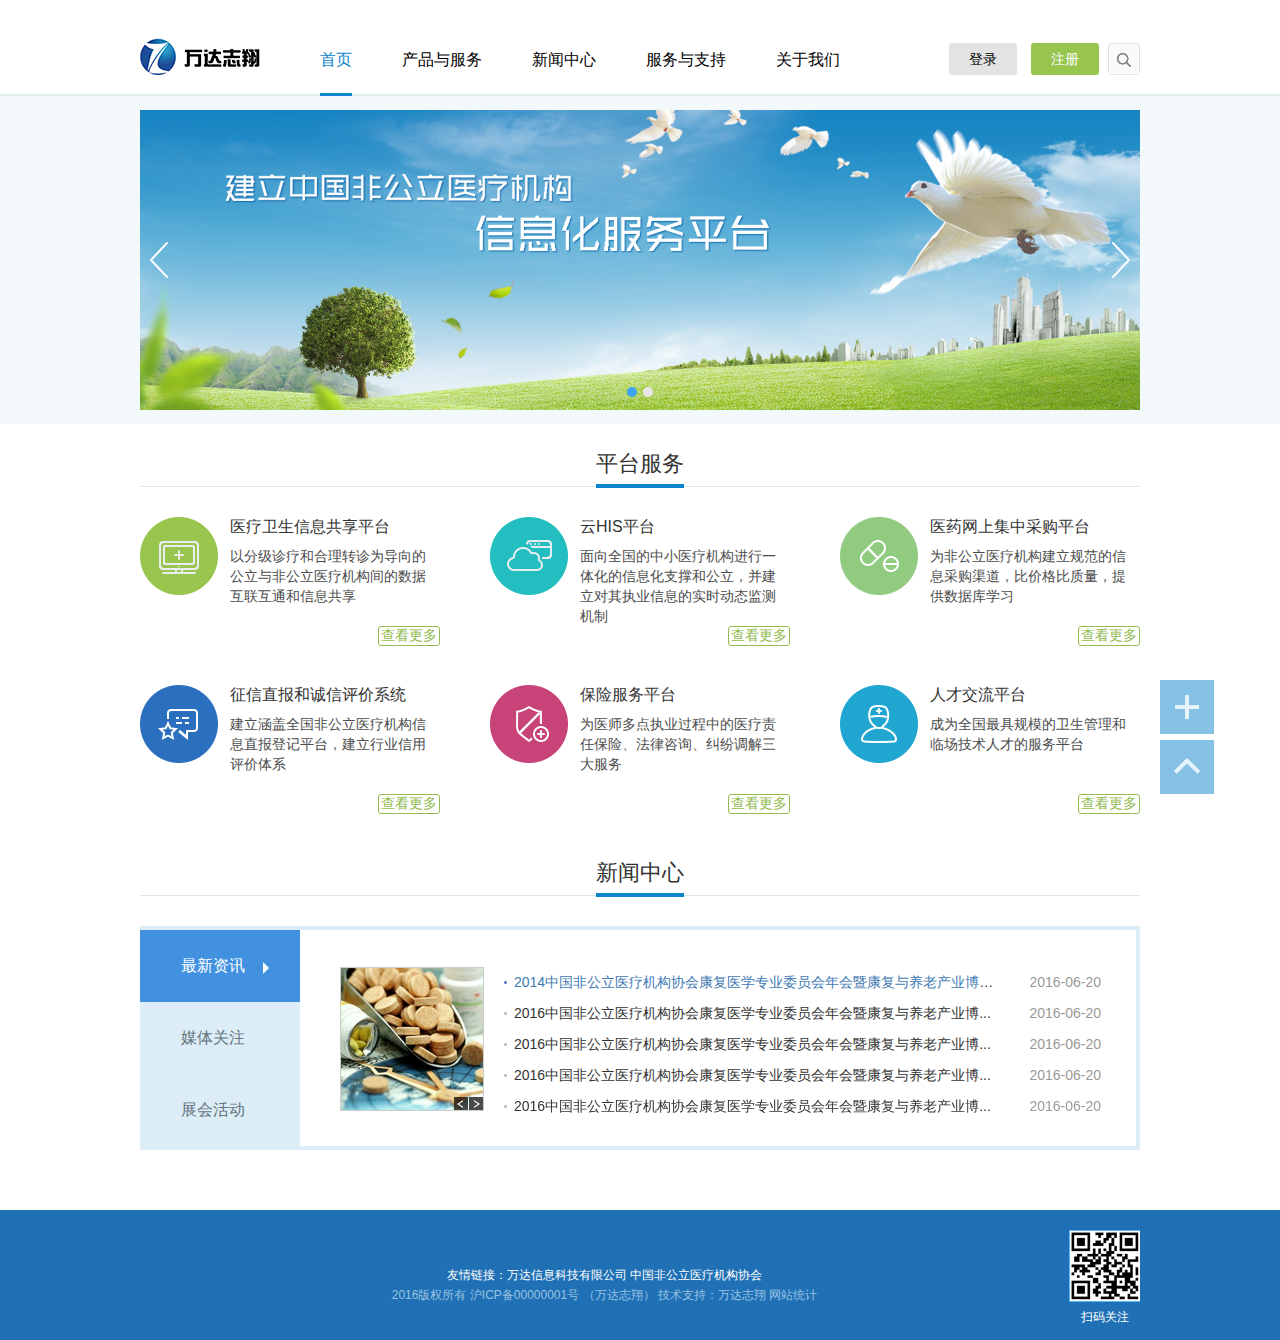
<file: index.html>
<!DOCTYPE html>
<html>
<head lang="en">
    <meta http-equiv="Content-Type" content="text/html; charset=UTF-8">
    <meta charset="UTF-8">
    <meta http-equiv="X-UA-Compatible" content="IE=edge">
    <title>首页</title>
    <link rel="stylesheet" href="css/reset.css" type="text/css">
    <link rel="stylesheet" href="css/public.css" type="text/css">
    <link rel="stylesheet" href="css/unslider.css" type="text/css">
    <link rel="stylesheet" href="css/index.css" type="text/css">
    <!--[if lt IE 9]>
    <script src="js/html5shiv.min.js"></script>
    <![endif]-->
</head>
<body>

<section class="wrap">

    <!-- header start -->
    <header class="header-box clearfix">
        <div class="container">
            <a class="logo" href="/"></a>
            <!-- nav start -->
            <nav class="nav-box">
                <ul class="nav-list">
                    <li class="list active"><a class="first-a" href="#">首页<i class="line"></i></a></li>
                    <li class="list">
                        <a class="first-a" href="#">产品与服务<i class="line"></i></a>
                        <ul class="sub-nav">
                            <li><a href="">医疗卫生信息共享平台</a></li>
                            <li><a href="">云HIS平台</a></li>
                            <li><a href="">医药网上集中采购平台</a></li>
                            <li><a href="">征信直报和诚信评价系统</a></li>
                            <li><a href="">保险服务平台</a></li>
                            <li><a href="">人才交流平台</a></li>
                        </ul>
                    </li>
                    <li class="list"><a class="first-a" href="#">新闻中心<i class="line"></i></a></li>
                    <li class="list"><a class="first-a" href="#">服务与支持<i class="line"></i></a></li>
                    <li class="list"><a class="first-a" href="#">关于我们<i class="line"></i></a></li>
                </ul>
            </nav>
            <!-- nav start -->
            <div class="right-tool">
                <a class="btn-a" href="#">登录</a>
                <a class="btn-a green" href="#">注册</a>
                <a class="search-a" draggable="false"  href="javascript:void(0);">
                    <i id="showSearchBox" class="icon-search-bar"></i>
                    <div id="searchBox" class="top-search-box">
                        <input class="input-text" placeholder="搜索" type="text" value="" />
                        <i class="icon-search-bar"></i>
                    </div>
                </a>
            </div>
        </div>
    </header>
    <!-- header end -->

    <!--banner start-->
    <aside class="banner-box">
        <div class="container">
            <div class="flexslider">
                <ul class="slides">
                    <li>
                        <img src="images/pic/index-banner-02.jpg" />
                    </li>
                    <li>
                        <img src="images/pic/index-banner-01.jpg" />
                    </li>
                </ul>
            </div>

            <!--<div id="flexslider" class="unslider-box">
                <ul>
                    <li><a href=""><img src="images/pic/index-banner-01.jpg"></a></li>
                    <li><a href=""><img src="images/pic/index-banner-02.jpg"></a></li>
                </ul>
            </div>-->
        </div>
    </aside>
    <!--banner end-->

    <!--content start-->
    <section class="container">

        <!--平台服务 start-->
        <aside>
            <h3 class="h3-title"><span class="name">平台服务<i class="line"></i></span></h3>

            <div class="index-server-box">
                <ul class="index-server-list clearfix">
                    <li>
                        <div class="list-box">
                            <i class="icon-server icon-server-01"></i>
                            <h4 class="title">医疗卫生信息共享平台</h4>

                            <p class="text">以分级诊疗和合理转诊为导向的公立与非公立医疗机构间的数据互联互通和信息共享</p>

                            <p class="tool"><a class="more-a" href="#">查看更多</a></p>
                        </div>
                    </li>
                    <li>
                        <div class="list-box">
                            <i class="icon-server icon-server-02"></i>
                            <h4 class="title">云HIS平台</h4>

                            <p class="text">面向全国的中小医疗机构进行一体化的信息化支撑和公立，并建立对其执业信息的实时动态监测机制</p>

                            <p class="tool"><a class="more-a" href="#">查看更多</a></p>
                        </div>
                    </li>
                    <li>
                        <div class="list-box">
                            <i class="icon-server icon-server-03"></i>
                            <h4 class="title">医药网上集中采购平台</h4>

                            <p class="text">为非公立医疗机构建立规范的信息采购渠道，比价格比质量，提供数据库学习</p>

                            <p class="tool"><a class="more-a" href="#">查看更多</a></p>
                        </div>
                    </li>
                    <li>
                        <div class="list-box">
                            <i class="icon-server icon-server-04"></i>
                            <h4 class="title">征信直报和诚信评价系统</h4>

                            <p class="text">建立涵盖全国非公立医疗机构信息直报登记平台，建立行业信用评价体系</p>

                            <p class="tool"><a class="more-a" href="#">查看更多</a></p>
                        </div>
                    </li>
                    <li>
                        <div class="list-box">
                            <i class="icon-server icon-server-05"></i>
                            <h4 class="title">保险服务平台</h4>

                            <p class="text">为医师多点执业过程中的医疗责任保险、法律咨询、纠纷调解三大服务</p>

                            <p class="tool"><a class="more-a" href="#">查看更多</a></p>
                        </div>
                    </li>
                    <li>
                        <div class="list-box">
                            <i class="icon-server icon-server-06"></i>
                            <h4 class="title">人才交流平台</h4>

                            <p class="text">成为全国最具规模的卫生管理和临场技术人才的服务平台</p>

                            <p class="tool"><a class="more-a" href="#">查看更多</a></p>
                        </div>
                    </li>
                </ul>
            </div>
        </aside>
        <!--平台服务 end-->

        <!--新闻中心 start-->
        <aside>
            <h3 class="h3-title"><span class="name">新闻中心<i class="line"></i></span></h3>

            <div class="index-news-box clearfix">
                <ul class="index-news-nav">
                    <li class="active"><a href="javascript:void(0);">最新资讯<i class="icon-arrow"></i></a></li>
                    <li><a href="javascript:void(0);">媒体关注<i class="icon-arrow"></i></a></li>
                    <li><a href="javascript:void(0);">展会活动<i class="icon-arrow"></i></a></li>
                </ul>
                <div class="index-news-tab">
                    <div class="news-content">
                        <div class="img-wrap">
                            <ul class="slides">
                                <li><a target="_blank" href="#"><img src="images/pic-01.png"/></a></li>
                                <li><a target="_blank" href="#"><img src="images/pic-02.png"/></a></li>
                                <li><a target="_blank" href="#"><img src="images/pic-01.png"/></a></li>
                                <li><a target="_blank" href="#"><img src="images/pic-01.png"/></a></li>
                                <li><a target="_blank" href="#"><img src="images/pic-01.png"/></a></li>
                            </ul>
                        </div>
                        <div class="text-wrap">
                            <ul class="news-list">
                                <li class="list active">
                                    <a href="#" target="_blank">
                                        <span class="span-text">2014中国非公立医疗机构协会康复医学专业委员会年会暨康复与养老产业博览会圆满落幕</span>
                                        <span class="span-time">2016-06-20</span>
                                    </a>
                                </li>
                                <li class="list">
                                    <a href="#" target="_blank">
                                        <span class="span-text">2016中国非公立医疗机构协会康复医学专业委员会年会暨康复与养老产业博...</span>
                                        <span class="span-time">2016-06-20</span>
                                    </a>
                                </li>
                                <li class="list">
                                    <a href="#" target="_blank">
                                        <span class="span-text">2016中国非公立医疗机构协会康复医学专业委员会年会暨康复与养老产业博...</span>
                                        <span class="span-time">2016-06-20</span>
                                    </a>
                                </li>
                                <li class="list">
                                    <a href="#" target="_blank">
                                        <span class="span-text">2016中国非公立医疗机构协会康复医学专业委员会年会暨康复与养老产业博...</span>
                                        <span class="span-time">2016-06-20</span>
                                    </a>
                                </li>
                                <li class="list">
                                    <a href="#" target="_blank">
                                        <span class="span-text">2016中国非公立医疗机构协会康复医学专业委员会年会暨康复与养老产业博...</span>
                                        <span class="span-time">2016-06-20</span>
                                    </a>
                                </li>
                            </ul>
                        </div>
                    </div>
                    <div class="news-content hide">
                        <div class="img-wrap">
                            <ul class="slides">
                                <li><a target="_blank" href="#"><img src="images/pic-01.png"/></a></li>
                                <li><a target="_blank" href="#"><img src="images/pic-02.png"/></a></li>
                                <li><a target="_blank" href="#"><img src="images/pic-01.png"/></a></li>
                                <li><a target="_blank" href="#"><img src="images/pic-01.png"/></a></li>
                                <li><a target="_blank" href="#"><img src="images/pic-01.png"/></a></li>
                            </ul>
                        </div>
                        <div class="text-wrap">
                            <ul class="news-list">
                                <li class="list active">
                                    <a href="#" target="_blank">
                                        <span class="span-text">2015中国非公立医疗机构协会康复医学专业委员会年会暨康复与养老产业博...</span>
                                        <span class="span-time">2016-06-20</span>
                                    </a>
                                </li>
                                <li class="list">
                                    <a href="#" target="_blank">
                                        <span class="span-text">2016中国非公立医疗机构协会康复医学专业委员会年会暨康复与养老产业博...</span>
                                        <span class="span-time">2016-06-20</span>
                                    </a>
                                </li>
                                <li class="list">
                                    <a href="#" target="_blank">
                                        <span class="span-text">2016中国非公立医疗机构协会康复医学专业委员会年会暨康复与养老产业博...</span>
                                        <span class="span-time">2016-06-20</span>
                                    </a>
                                </li>
                                <li class="list">
                                    <a href="#" target="_blank">
                                        <span class="span-text">2016中国非公立医疗机构协会康复医学专业委员会年会暨康复与养老产业博...</span>
                                        <span class="span-time">2016-06-20</span>
                                    </a>
                                </li>
                                <li class="list">
                                    <a href="#" target="_blank">
                                        <span class="span-text">2016中国非公立医疗机构协会康复医学专业委员会年会暨康复与养老产业博...</span>
                                        <span class="span-time">2016-06-20</span>
                                    </a>
                                </li>
                            </ul>
                        </div>
                    </div>
                    <div class="news-content hide">
                        <div class="img-wrap">
                            <ul class="slides">
                                <li><a target="_blank" href="#"><img src="images/pic-01.png"/></a></li>
                                <li><a target="_blank" href="#"><img src="images/pic-02.png"/></a></li>
                                <li><a target="_blank" href="#"><img src="images/pic-01.png"/></a></li>
                                <li><a target="_blank" href="#"><img src="images/pic-01.png"/></a></li>
                                <li><a target="_blank" href="#"><img src="images/pic-01.png"/></a></li>
                            </ul>
                        </div>
                        <div class="text-wrap">
                            <ul class="news-list">
                                <li class="list active">
                                    <a href="#"  target="_blank">
                                        <span class="span-text">2016中国非公立医疗机构协会康复医学专业委员会年会暨康复与养老产业博...</span>
                                        <span class="span-time">2016-06-20</span>
                                    </a>
                                </li>
                               <!-- <li class="list first">
                                    <a href="#">
                                        <span class="span-text">2016中国非公立医疗机构协会康复医学专业委员会年会暨康复与养老产业博览会圆满落幕</span>
                                        <span class="span-time">2016-06-20</span>
                                    </a>
                                </li>-->
                                <li class="list">
                                    <a href="#" target="_blank">
                                        <span class="span-text">2016中国非公立医疗机构协会康复医学专业委员会年会暨康复与养老产业博...</span>
                                        <span class="span-time">2016-06-20</span>
                                    </a>
                                </li>
                                <li class="list">
                                    <a href="#" target="_blank">
                                        <span class="span-text">2016中国非公立医疗机构协会康复医学专业委员会年会暨康复与养老产业博...</span>
                                        <span class="span-time">2016-06-20</span>
                                    </a>
                                </li>
                                <li class="list">
                                    <a href="#" target="_blank">
                                        <span class="span-text">2016中国非公立医疗机构协会康复医学专业委员会年会暨康复与养老产业博...</span>
                                        <span class="span-time">2016-06-20</span>
                                    </a>
                                </li>
                                <li class="list">
                                    <a href="#" target="_blank">
                                        <span class="span-text">2016中国非公立医疗机构协会康复医学专业委员会年会暨康复与养老产业博...</span>
                                        <span class="span-time">2016-06-20</span>
                                    </a>
                                </li>
                            </ul>
                        </div>
                    </div>
                </div>
            </div>
        </aside>
        <!--新闻中心 start-->

    </section>
    <!--content end-->

    <!--footer start-->
    <footer class="footer-nav">
        <div class="container">
            <div class="qr-code">
                <div class="qr-code-img"><img src="images/qr-code.png"/></div>
                <p class="qr-code-text">扫码关注</p>
            </div>
            <div class="footer-text">
                <p class="p-link">友情链接：<a href="">万达信息科技有限公司</a> <a href="">中国非公立医疗机构协会</a></p>

                <p class="p-copyright">2016版权所有 <a href="">沪ICP备00000001号</a> （万达志翔） 技术支持：<a href="">万达志翔</a> <a
                        href="">网站统计</a></p>
            </div>
        </div>
    </footer>
    <!--footer end-->

    <!-- fixed start -->
    <div class="fixed-tool">
        <span class="fixed-span">
            <i class="icon-tool-add"></i>
            <div class="sub-fixed">
                <ul>
                    <li><a href="#"><i class="icon-tool-zxzx"></i>在线咨询</a></li>
                    <li><a href="#"><i class="icon-tool-lxfs"></i>联系方式</a></li>
                    <li><a href="#"><i class="icon-tool-wjdc"></i>问卷调查</a></li>
                    <li><a href="#"><i class="icon-tool-sqlt"></i>社区论坛</a></li>
                </ul>
            </div>
        </span>
        <span id="goTop" class="fixed-span"><i class="icon-tool-top"></i></span>
    </div>
    <!-- fixed end -->

</section>

<script src="js/jquery-1.11.1.min.js"></script>
<script src="js/jquery.placehold.min.js"></script>
<!--
<script src="js/unslider-min.js"></script>-->
<script src="js/forweb.js"></script>
<script src="js/jquery.flexslider-min.js"></script>
<script>
    $(function(){
        $('.flexslider').flexslider({
            animation: "slide",
            slideshowSpeed: 3000,
            pauseOnHover: true
        });

        $(".index-news-tab").find(".img-wrap").each(function(index){
            //console.log(index);
            var controlsNav=$(".news-content").eq(index).find(".news-list").find("li");
            $(this).flexslider({
                animation: "slide",
                slideshow:false,
                controlNav:true,
                //pausePlay: true,
                manualControls:controlsNav
            });
        });
        $(".news-content").find(".news-list").find('a').click(function(){
            window.open($(this).attr('href'));
        });
    })
</script>
</body>
</html>
</file>
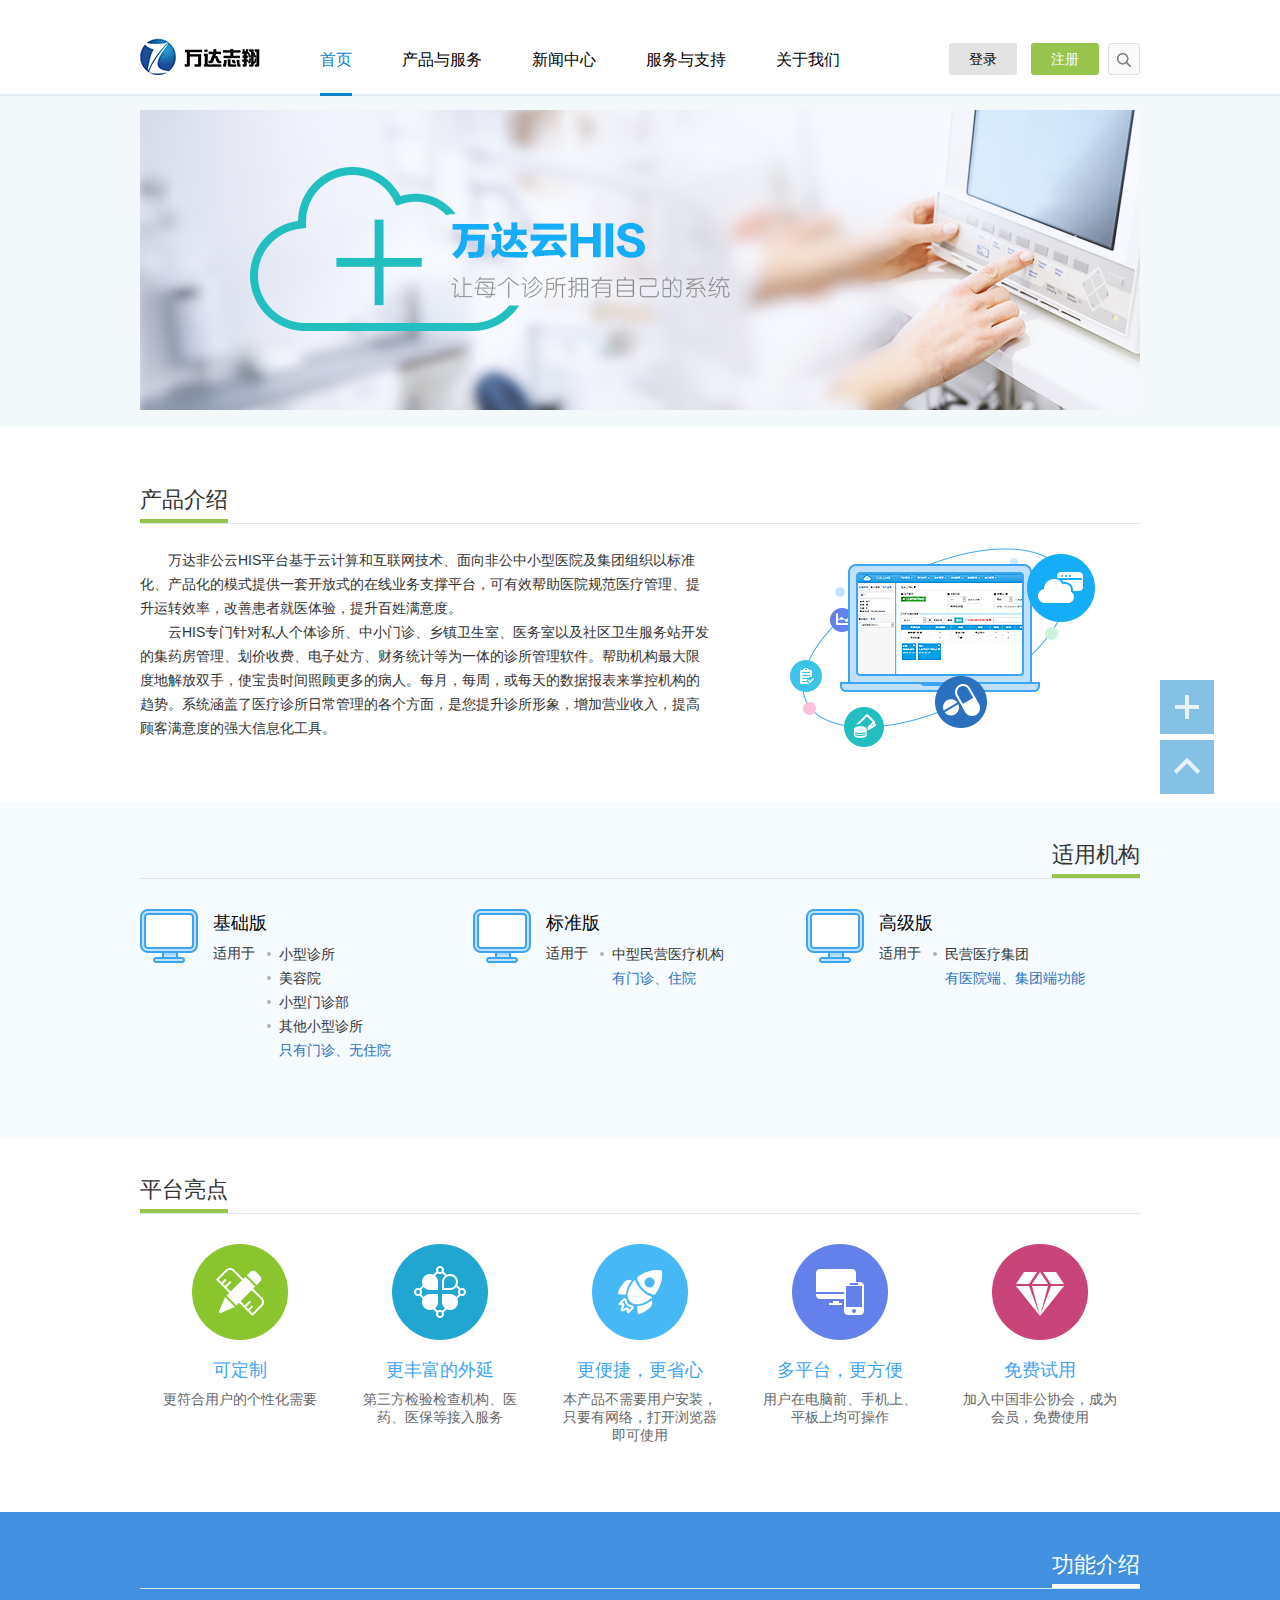
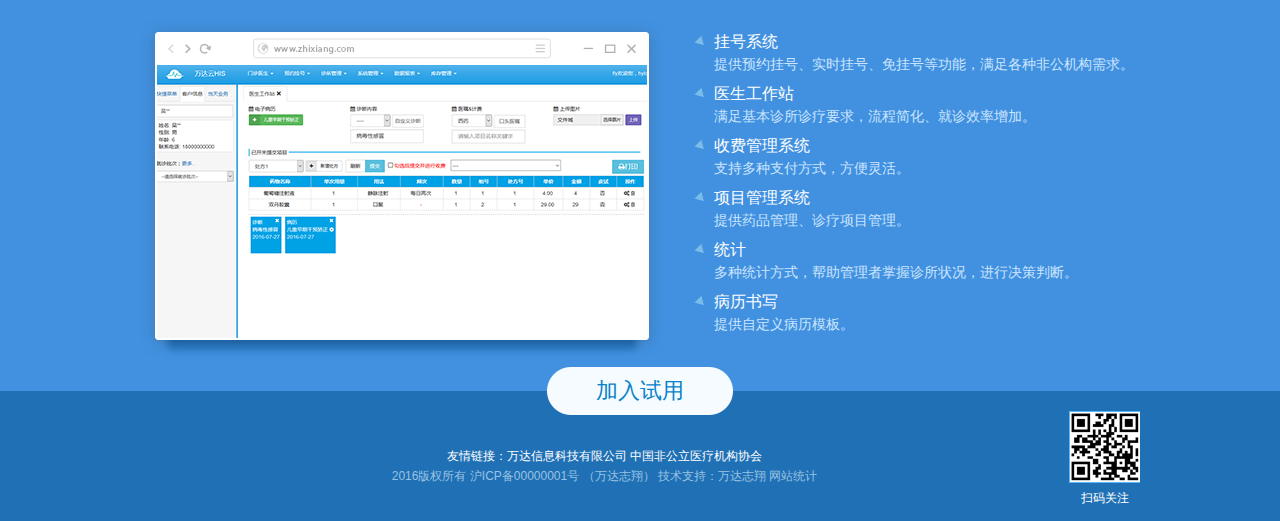
<file: page2.html>
﻿<!doctype html>
<html lang="en">
<head>
    <meta charset="UTF-8">
    <title>page2</title>
    <link rel="stylesheet" href="css/reset.css" type="text/css">
    <link rel="stylesheet" href="css/public.css" type="text/css">
    <link rel="stylesheet" href="css/unslider.css" type="text/css">
    <link rel="stylesheet" href="css/other.css"/>
    <!--[if lt IE 9]>
    <script src="js/html5shiv.min.js"></script>
    <![endif]-->
</head>
<body>
<section class="wrap">
    <!-- header start -->
    <header class="header-box clearfix">
        <div class="container">
            <a class="logo" href="/"></a>
            <!-- nav start -->
            <nav class="nav-box">
                <ul class="nav-list">
                    <li class="list active">
                        <a class="first-a" href="#">首页<i class="line"></i></a>
                        <ul class="sub-nav">
                            <li><a href="">医疗卫生信息共享平台</a></li>
                            <li><a href="">云HIS平台</a></li>
                            <li><a href="">医药网上集中采购平台</a></li>
                            <li><a href="">征信直报和诚信评价系统</a></li>
                            <li><a href="">保险服务平台</a></li>
                            <li><a href="">人才交流平台</a></li>
                        </ul>
                    </li>
                    <li class="list"><a class="first-a" href="#">产品与服务<i class="line"></i></a></li>
                    <li class="list"><a class="first-a" href="#">新闻中心<i class="line"></i></a></li>
                    <li class="list"><a class="first-a" href="#">服务与支持<i class="line"></i></a></li>
                    <li class="list"><a class="first-a" href="#">关于我们<i class="line"></i></a></li>
                </ul>
            </nav>
            <!-- nav start -->
            <div class="right-tool">
                <a class="btn-a" href="#">登录</a>
                <a class="btn-a green" href="#">注册</a>
                <a class="search-a" href="javascript:void(0);">
                    <i id="showSearchBox" class="icon-search-bar"></i>
                    <div id="searchBox" class="top-search-box">
                        <input class="input-text" placeholder="搜索" type="text" value="" />
                        <i class="icon-search-bar"></i>
                    </div>
                </a>
            </div>
        </div>
    </header>
    <!-- header end -->

    <!--banner start-->
    <aside class="banner-box">
        <div class="container">
            <img src="images/pic/index-banner-03.png">
        </div>
    </aside>
    <!--banner end-->

    <div class="product-box">
        <div class="d-center">
            <div class="d-top"><a class="a-name">产品介绍</a></div>
            <div class="d-bottom">
                <p>万达非公云HIS平台基于云计算和互联网技术、面向非公中小型医院及集团组织以标准化、产品化的模式提供一套开放式的在线业务支撑平台，可有效帮助医院规范医疗管理、提升运转效率，改善患者就医体验，提升百姓满意度。</p>
                <p>云HIS专门针对私人个体诊所、中小门诊、乡镇卫生室、医务室以及社区卫生服务站开发的集药房管理、划价收费、电子处方、财务统计等为一体的诊所管理软件。帮助机构最大限度地解放双手，使宝贵时间照顾更多的病人。每月，每周，或每天的数据报表来掌控机构的趋势。系统涵盖了医疗诊所日常管理的各个方面，是您提升诊所形象，增加营业收入，提高顾客满意度的强大信息化工具。</p>
            </div>
        </div>
    </div>
    <div class="product-box ac">
        <div class="d-center">
            <div class="d-top ac"><a class="a-name">适用机构</a></div>
            <div class="d-bottom2">
                <div class="edition-box">
                    <div class="edition-left">
                        <p class="p-name">基础版</p>
                        <p class="p-syy">适用于</p>
                    </div>
                    <div class="edition-right">
                        <ul class="edition-ul">
                            <li>小型诊所</li>
                            <li>美容院</li>
                            <li>小型门诊部</li>
                            <li>其他小型诊所</li>
                            <li class="last">只有门诊、无住院</li>
                        </ul>
                    </div>
                </div>
                <div class="edition-box">
                    <div class="edition-left">
                        <p class="p-name">标准版</p>
                        <p class="p-syy">适用于</p>
                    </div>
                    <div class="edition-right">
                        <ul class="edition-ul">
                            <li>中型民营医疗机构</li>
                            <li class="last">有门诊、住院</li>
                        </ul>
                    </div>
                </div>
                <div class="edition-box">
                    <div class="edition-left">
                        <p class="p-name">高级版</p>
                        <p class="p-syy">适用于</p>
                    </div>
                    <div class="edition-right">
                        <ul class="edition-ul">
                            <li>民营医疗集团</li>
                            <li class="last">有医院端、集团端功能</li>
                        </ul>
                    </div>
                </div>
            </div>
        </div>
    </div>
    <div class="product-box">
        <div class="d-center">
            <div class="d-top"><a class="a-name">平台亮点</a></div>
            <div class="d-bottom3">
                <ul class="tedian-ul">
                    <li>
                        <p class="p1">可定制</p>
                        <p class="p2">更符合用户的个性化需要</p>
                        <i class="i-1"></i>
                    </li>
                    <li>
                        <p class="p1">更丰富的外延</p>
                        <p class="p2">第三方检验检查机构、医药、医保等接入服务</p>
                        <i class="i-2"></i>
                    </li>
                    <li>
                        <p class="p1">更便捷，更省心</p>
                        <p class="p2">本产品不需要用户安装，只要有网络，打开浏览器即可使用</p>
                        <i class="i-3"></i>
                    </li>
                    <li>
                        <p class="p1">多平台，更方便</p>
                        <p class="p2">用户在电脑前、手机上、平板上均可操作</p>
                        <i class="i-4"></i>
                    </li>
                    <li>
                        <p class="p1">免费试用</p>
                        <p class="p2">加入中国非公协会，成为会员，免费使用</p>
                        <i class="i-5"></i>
                    </li>
                </ul>
            </div>
        </div>
    </div>
    <div class="product-box aa">
        <div class="d-center">
            <div class="d-top ac"><a class="a-name ac">功能介绍</a></div>
            <div class="d-bottom2 ac">
                <img src="images/map-1.png" class="map-1"/>
                <ul class="function-ul">
                    <li>
                        <p class="p-1">挂号系统</p>
                        <p class="p-2">提供预约挂号、实时挂号、免挂号等功能，满足各种非公机构需求。</p>
                    </li>
                    <li>
                        <p class="p-1">医生工作站</p>
                        <p class="p-2">满足基本诊所诊疗要求，流程简化、就诊效率增加。</p>
                    </li>
                    <li>
                        <p class="p-1">收费管理系统</p>
                        <p class="p-2">支持多种支付方式，方便灵活。</p>
                    </li>
                    <li>
                        <p class="p-1">项目管理系统</p>
                        <p class="p-2">提供药品管理、诊疗项目管理。</p>
                    </li>
                    <li>
                        <p class="p-1">统计</p>
                        <p class="p-2">多种统计方式，帮助管理者掌握诊所状况，进行决策判断。</p>
                    </li>
                    <li>
                        <p class="p-1">病历书写</p>
                        <p class="p-2">提供自定义病历模板。</p>
                    </li>
                </ul>
            </div>
        </div>
        <a href="javascript: void 0" class="into">加入试用</a>
    </div>

    <!--footer start-->
    <footer class="footer-nav">
        <div class="container">
            <div class="qr-code">
                <div class="qr-code-img"><img src="images/qr-code.png"/></div>
                <p class="qr-code-text">扫码关注</p>
            </div>
            <div class="footer-text">
                <p class="p-link">友情链接：<a href="">万达信息科技有限公司</a> <a href="">中国非公立医疗机构协会</a></p>

                <p class="p-copyright">2016版权所有 <a href="">沪ICP备00000001号</a> （万达志翔） 技术支持：<a href="">万达志翔</a> <a
                        href="">网站统计</a></p>
            </div>
        </div>
    </footer>
    <!--footer end-->

    <!-- fixed start -->
    <div class="fixed-tool">
        <span class="fixed-span">
            <i class="icon-tool-add"></i>
            <div class="sub-fixed">
                <ul>
                    <li><a href="#"><i class="icon-tool-zxzx"></i>在线咨询</a></li>
                    <li><a href="#"><i class="icon-tool-lxfs"></i>联系方式</a></li>
                    <li><a href="#"><i class="icon-tool-wjdc"></i>问卷调查</a></li>
                    <li><a href="#"><i class="icon-tool-sqlt"></i>社区论坛</a></li>
                </ul>
            </div>
        </span>
        <span id="goTop" class="fixed-span"><i class="icon-tool-top"></i></span>
    </div>
    <!-- fixed end -->


</section>

    <script src="js/jquery-1.11.1.min.js"></script>
    <script src="js/jquery.placehold.min.js"></script>
    <script src="js/forweb.js"></script>
</body>
</html>
</file>
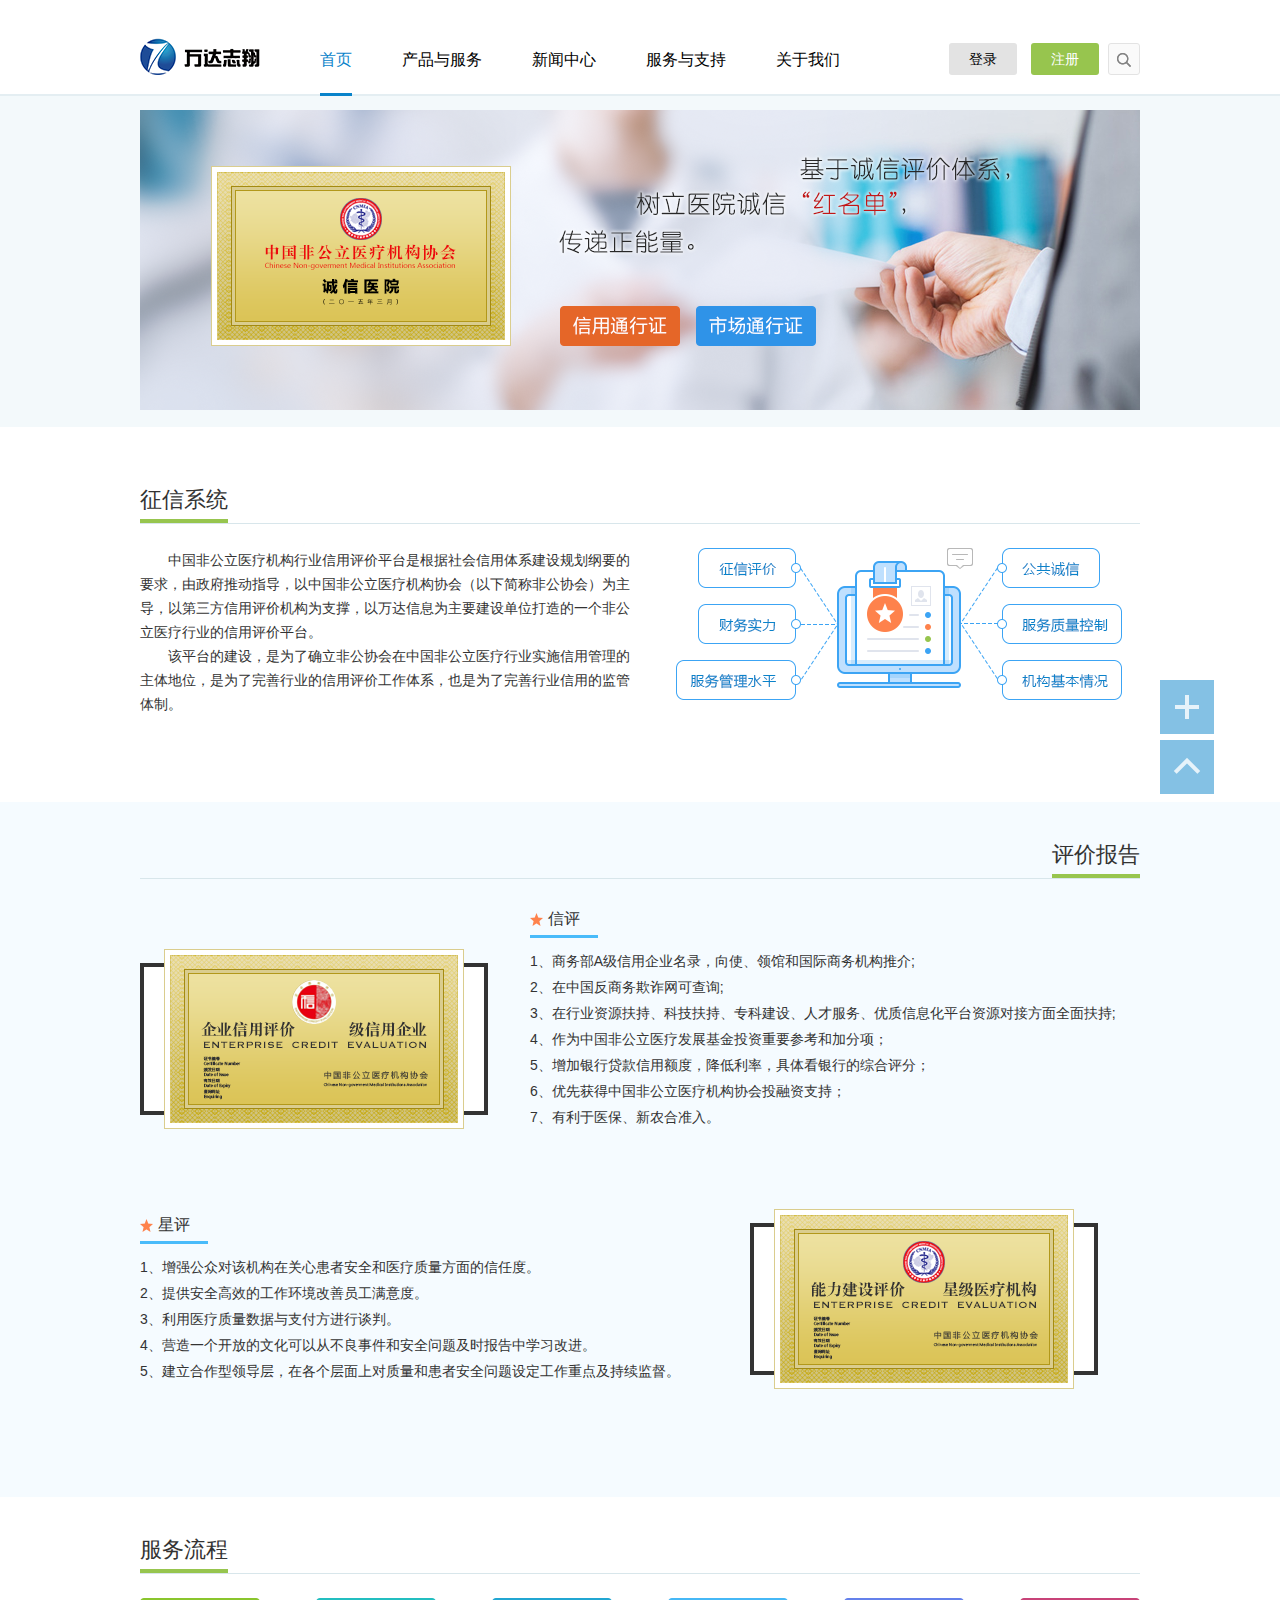
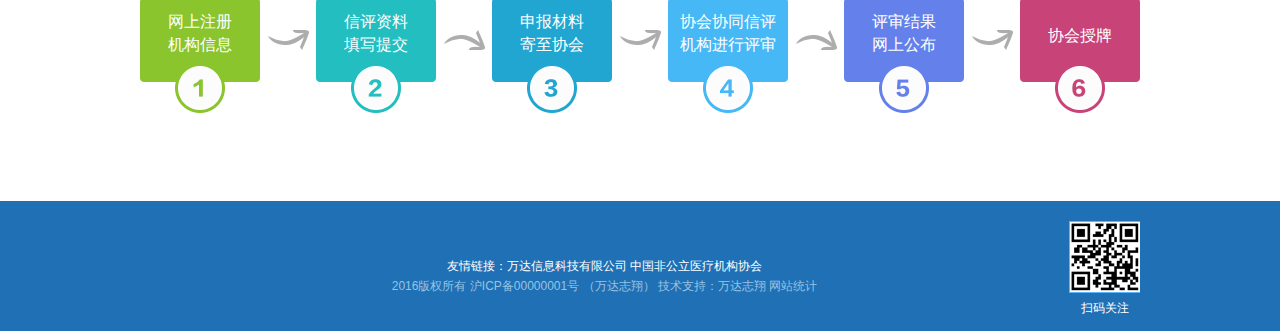
<file: page3.html>
﻿<!doctype html>
<html lang="en">
<head>
    <meta charset="UTF-8">
    <title>page3</title>
    <link rel="stylesheet" href="css/reset.css" type="text/css">
    <link rel="stylesheet" href="css/public.css" type="text/css">
    <link rel="stylesheet" href="css/unslider.css" type="text/css">
    <link rel="stylesheet" href="css/other.css"/>
    <!--[if lt IE 9]>
    <script src="js/html5shiv.min.js"></script>
    <![endif]-->
</head>
<body>

<section class="wrap">

    <!-- header start -->
    <header class="header-box clearfix">
        <div class="container">
            <a class="logo" href="/"></a>
            <!-- nav start -->
            <nav class="nav-box">
                <ul class="nav-list">
                    <li class="list active">
                        <a class="first-a" href="#">首页<i class="line"></i></a>
                        <ul class="sub-nav">
                            <li><a href="">医疗卫生信息共享平台</a></li>
                            <li><a href="">云HIS平台</a></li>
                            <li><a href="">医药网上集中采购平台</a></li>
                            <li><a href="">征信直报和诚信评价系统</a></li>
                            <li><a href="">保险服务平台</a></li>
                            <li><a href="">人才交流平台</a></li>
                        </ul>
                    </li>
                    <li class="list"><a class="first-a" href="#">产品与服务<i class="line"></i></a></li>
                    <li class="list"><a class="first-a" href="#">新闻中心<i class="line"></i></a></li>
                    <li class="list"><a class="first-a" href="#">服务与支持<i class="line"></i></a></li>
                    <li class="list"><a class="first-a" href="#">关于我们<i class="line"></i></a></li>
                </ul>
            </nav>
            <!-- nav start -->
            <div class="right-tool">
                <a class="btn-a" href="#">登录</a>
                <a class="btn-a green" href="#">注册</a>
                <a class="search-a" href="javascript:void(0);">
                    <i id="showSearchBox" class="icon-search-bar"></i>
                    <div id="searchBox" class="top-search-box">
                        <input class="input-text" placeholder="搜索" type="text" value="" />
                        <i class="icon-search-bar"></i>
                    </div>
                </a>
            </div>
        </div>
    </header>
    <!-- header end -->

    <!--banner start-->
    <aside class="banner-box">
        <div class="container">
            <img src="images/pic/index-banner-04.png">
        </div>
    </aside>
    <!--banner end-->

    <div class="product-box">
        <div class="d-center">
        <div class="d-top"><a class="a-name">征信系统</a></div>
        <div class="d-bottom page3">
            <p>中国非公立医疗机构行业信用评价平台是根据社会信用体系建设规划纲要的要求，由政府推动指导，以中国非公立医疗机构协会（以下简称非公协会）为主导，以第三方信用评价机构为支撑，以万达信息为主要建设单位打造的一个非公立医疗行业的信用评价平台。</p>
            <p>该平台的建设，是为了确立非公协会在中国非公立医疗行业实施信用管理的主体地位，是为了完善行业的信用评价工作体系，也是为了完善行业信用的监管体制。</p>
        </div>
        </div>
    </div>
    <div class="product-box ac">
        <div class="d-center">
            <div class="d-top ac"><a class="a-name">评价报告</a></div>
            <div class="d-bottom2">
                <div class="evaluate-left">
                    <span class="s-top">信评</span>
                    <ul class="evaluate-ul">
                        <li>1、商务部A级信用企业名录，向使、领馆和国际商务机构推介;</li>
                        <li>2、在中国反商务欺诈网可查询;</li>
                        <li>3、在行业资源扶持、科技扶持、专科建设、人才服务、优质信息化平台资源对接方面全面扶持;</li>
                        <li>4、作为中国非公立医疗发展基金投资重要参考和加分项；</li>
                        <li>5、增加银行贷款信用额度，降低利率，具体看银行的综合评分；</li>
                        <li>6、优先获得中国非公立医疗机构协会投融资支持；</li>
                        <li>7、有利于医保、新农合准入。</li>
                    </ul>
                </div>
                <div class="evaluate-right">
                    <span class="s-top ac">星评</span>
                    <ul class="evaluate-ul">
                        <li>1、增强公众对该机构在关心患者安全和医疗质量方面的信任度。</li>
                        <li>2、提供安全高效的工作环境改善员工满意度。</li>
                        <li>3、利用医疗质量数据与支付方进行谈判。</li>
                        <li>4、营造一个开放的文化可以从不良事件和安全问题及时报告中学习改进。</li>
                        <li>5、建立合作型领导层，在各个层面上对质量和患者安全问题设定工作重点及持续监督。</li>
                    </ul>
                </div>
            </div>
        </div>
    </div>
    <div class="product-box">
        <div class="d-center">
            <div class="d-top"><a class="a-name">服务流程</a></div>
            <div class="fw-bottom">
                <ul class="fw-ul">
                    <li><a href="javascript:void 0" class="a-1"><span class="s-s">网上注册</span><span>机构信息</span></a><i class="i-1"></i></li>
                    <li><a href="javascript:void 0" class="a-2"><span class="s-s">信评资料</span><span>填写提交</span></a><i class="i-2"></i></li>
                    <li><a href="javascript:void 0" class="a-3"><span class="s-s">申报材料</span><span>寄至协会</span></a><i class="i-1"></i></li>
                    <li><a href="javascript:void 0" class="a-4"><span class="s-s">协会协同信评</span><span>机构进行评审</span></a><i class="i-2"></i></li>
                    <li><a href="javascript:void 0" class="a-5"><span class="s-s">评审结果</span><span>网上公布</span></a><i class="i-1"></i></li>
                    <li><a href="javascript:void 0" class="a-6"><span class="s-sa">协会授牌</span></a></li>
                </ul>
            </div>
        </div>
    </div>

    <!--footer start-->
    <footer class="footer-nav">
        <div class="container">
            <div class="qr-code">
                <div class="qr-code-img"><img src="images/qr-code.png"/></div>
                <p class="qr-code-text">扫码关注</p>
            </div>
            <div class="footer-text">
                <p class="p-link">友情链接：<a href="">万达信息科技有限公司</a> <a href="">中国非公立医疗机构协会</a></p>

                <p class="p-copyright">2016版权所有 <a href="">沪ICP备00000001号</a> （万达志翔） 技术支持：<a href="">万达志翔</a> <a
                        href="">网站统计</a></p>
            </div>
        </div>
    </footer>
    <!--footer end-->

    <!-- fixed start -->
    <div class="fixed-tool">
        <span class="fixed-span">
            <i class="icon-tool-add"></i>
            <div class="sub-fixed">
                <ul>
                    <li><a href="#"><i class="icon-tool-zxzx"></i>在线咨询</a></li>
                    <li><a href="#"><i class="icon-tool-lxfs"></i>联系方式</a></li>
                    <li><a href="#"><i class="icon-tool-wjdc"></i>问卷调查</a></li>
                    <li><a href="#"><i class="icon-tool-sqlt"></i>社区论坛</a></li>
                </ul>
            </div>
        </span>
        <span id="goTop" class="fixed-span"><i class="icon-tool-top"></i></span>
    </div>
    <!-- fixed end -->

</section>

    <script src="js/jquery-1.11.1.min.js"></script>
    <script src="js/jquery.placehold.min.js"></script>
    <script src="js/forweb.js"></script>
</body>
</html>
</file>
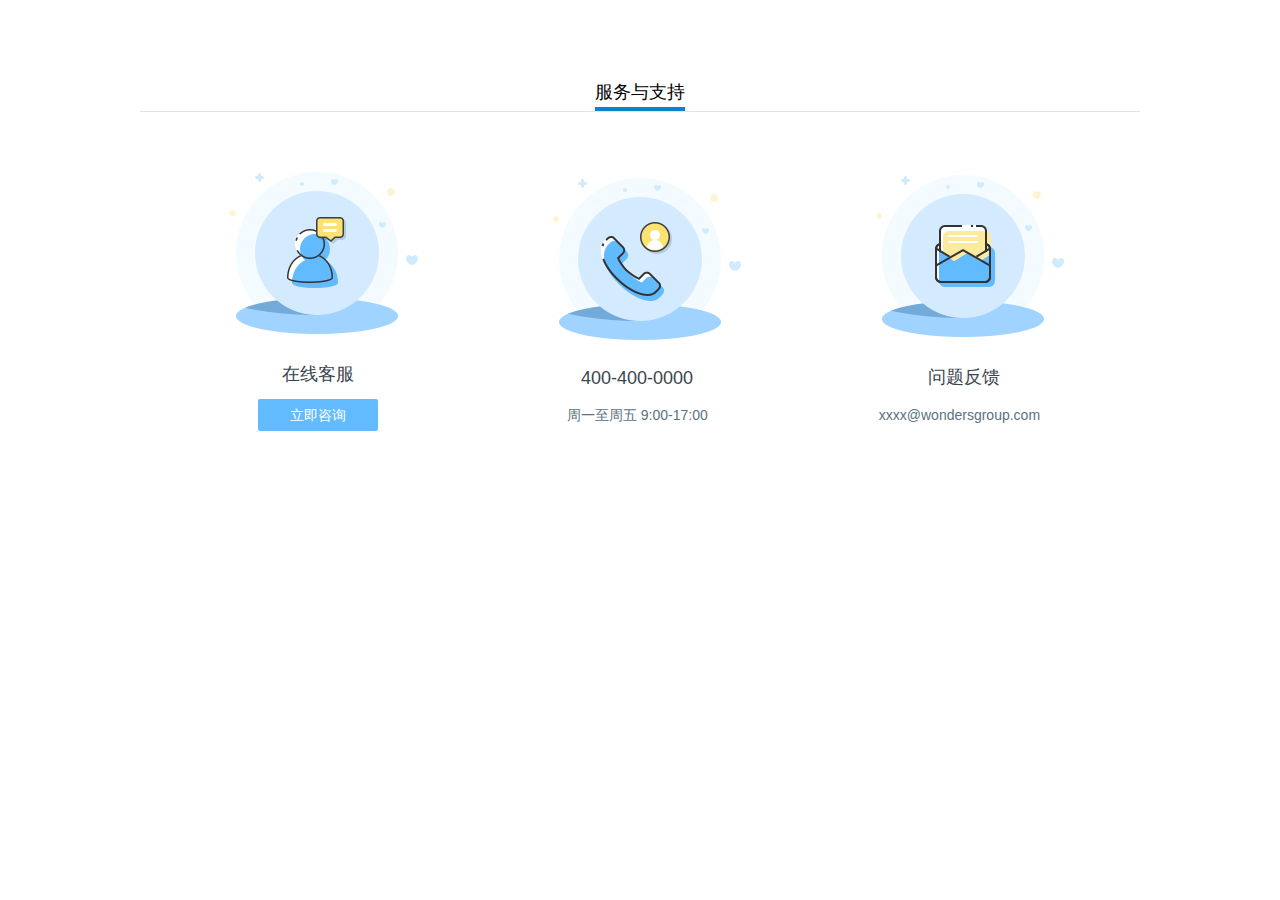
<file: service.html>
<!DOCTYPE html>
<html>
<head lang="en">
    <meta charset="UTF-8">
    <link rel="stylesheet" href="css/reset.css" />
    <link rel="stylesheet" href="css/service.css" />
    <title></title>
</head>
<body>
<div class="service-container">
    <div class="title-box"><span>服务与支持</span></div>
    <div class="icon-box">
        <div class="icon-box-1 icon1">
            <span>在线客服</span>
            <a>立即咨询</a>
        </div>
        <div class="icon-box-1 icon2">
            <span style="padding-left: 28px;">400-400-0000</span>
            <span class="span-2">周一至周五 9:00-17:00</span>
        </div>
        <div class="icon-box-1 icon3">
            <span>问题反馈</span>
            <span class="span-2" style="padding-left: 3px;">xxxx@wondersgroup.com</span>
        </div>
    </div>
</div>

</body>
</html>
</file>
<file: css/public.css>
.container{
    width: 1000px;
    margin: 0 auto;
}

.header-box{
    position: relative;
    z-index: 2;
    height: 94px;
    background: #fff;
    border-bottom: 2px solid #e4eef2;
}
.header-box .logo{
    display: inline;
    float: left;
    width: 120px;
    height: 37px;
    margin-top: 38px;
    margin-right: 60px;
    background: url("../images/logo.png") no-repeat;
}
.header-box .right-tool{
    width: 245px;
    padding-top: 43px;
    float: right;
    overflow: hidden;
    text-align: right;
}

.header-box .right-tool .btn-a{
    display: inline-block;
    width: 68px;
    height: 32px;
    line-height: 32px;
    text-align: center;
    background: #e3e3e3;
    color: #000000;
    border-radius: 3px;
    border: 0;
    margin: 0 5px;
    vertical-align: middle;
}


.header-box .right-tool .btn-a:hover{
    text-decoration: none;
    background: #e9e9e9;
}
.header-box .right-tool .btn-a.green{
    background: #97c54e;
    color: #fff;
}
.header-box .right-tool .btn-a.green:hover{
    background:#9ed34a;
}

.header-box .right-tool .search-a{
    position: relative;
    display: inline-block;
    width: 30px;
    height: 30px;
    line-height: 30px;
    text-align: center;
    background: #fafafa;
    border: 1px solid #e3e3e3;
    border-radius: 3px;
    vertical-align: middle;
}
.icon-search-bar{
    display: inline-block;
    vertical-align: middle;
    width: 14px;
    height: 14px;
    background: url("../images/icon-search-bar-grey.png") no-repeat;
}
.header-box .right-tool .top-search-box{
    position: absolute;
    right: -237px;
    top:-1px;
    border: 1px solid #e3e3e3;
    background: #fafafa;
    width: 233px;
    height: 30px;
    border-radius: 3px;
}
.header-box .right-tool .top-search-box .input-text{
    display: block;
    border: 0;
    height: 100%;
    background: none;
    width: 210px;
    padding: 0 10px;
}
.header-box .right-tool .top-search-box .input-text:focus{
    outline: none;
}
.header-box .right-tool .top-search-box .icon-search-bar{
    position: absolute;
    right: 10px;
    top: 8px;
    background: url("../images/icon-search-bar.png") no-repeat;
}



.nav-box{
    display: inline;
    float: left;
}
.nav-box .nav-list{
    padding-top: 23px;
}

.nav-box .nav-list li.list{
    position: relative;
    float: left;
    display: inline;
    margin-right: 50px;
}

.nav-box .nav-list li.list a.first-a{
    position: relative;
    font-size: 16px;
    color: #000000;
    display: block;
    height: 73px;
    line-height: 73px;
}
.nav-box .nav-list li.list.active a.first-a .line,
.nav-box .nav-list li.list a.first-a:hover .line{
    position: absolute;
    left: 0;
    bottom: 0px;
    display: block;
    height: 3px;
    width: 100%;
    background: #0983ca;
}

.nav-box .nav-list li.list a.first-a:hover{
    color: #0983ca;
    text-decoration: none;
}
.nav-box .nav-list li.list.active a.first-a{
    color: #0983ca;
    text-decoration: none;
}
.nav-box .nav-list li.list:hover .sub-nav{
    display: block;
}
.nav-box .nav-list .sub-nav{
    display: none;
    position: absolute;
    left: 0;
    top: 100%;
    background: #fff;
    width: 176px;
    overflow: hidden;
}
.nav-box .nav-list .sub-nav li{

}
.nav-box .nav-list .sub-nav li a{
    display: block;
    height: 39px;
    line-height: 39px;
    border-top:1px solid #f0f0f0;
    margin-top: -1px;
    font-size: 12px;
    color: #666666;
    padding: 0 10px;
}
.nav-box .nav-list .sub-nav li a:hover{
    background: #f0f0f0 url("../images/icon-nav-list.png") 155px center no-repeat;
    text-decoration: none;
}
.footer-nav{
    height: 100px;
    padding: 15px 0;
    background: #1f70b5;
    line-height: 20px;
}
.footer-nav .footer-text{
    padding-top: 40px;
}
.footer-nav .p-link{
    text-align: center;
    font-size: 12px;
    color: #ffffff;
}
.footer-nav .p-link a{
    color: #ffffff;
}
.footer-nav .p-copyright{
    text-align: center;
    font-size: 12px;
    color: #99c3e2;
}
.footer-nav .p-copyright a{
    color: #99c3e2;
}
.footer-nav .qr-code{
    display: inline;
    float: right;
    width: 71px;
    padding-top: 5px;
}
.footer-nav .qr-code .qr-code-img{
    border: 1px solid #5ab7fd;
}
.footer-nav .qr-code .qr-code-img img{
    display: block;
    width: 70px;
    height: 70px;
}
.footer-nav .qr-code .qr-code-text{
    text-align: center;
    color: #fff;
    line-height: 30px;
    font-size: 12px;
}

.fixed-tool{
    position:fixed;
    bottom:100px;
    left: 50%;
    width: 54px;
    margin-left: 520px;
}
.fixed-tool .fixed-span{
    position:relative;
    display: block;
    background: #84c1e4;
    width: 54px;
    height: 54px;
    margin-bottom: 6px;
    cursor: pointer;
}
.fixed-tool .sub-fixed{
    display: none;
    position: absolute;
    right: 100%;
    top:50%;
    margin-top: -80px;
    width: 153px;
    height: 170px;
    background: url("../images/fixed-tool-bg.png") no-repeat;
}
.fixed-tool .fixed-span:hover .sub-fixed{
    display: block;
}
.fixed-tool .sub-fixed ul{
    padding-top: 12px;
    padding-right: 18px;
}
.fixed-tool .sub-fixed ul li{
    padding-left: 20px;
}
.fixed-tool .sub-fixed ul li a{
    display: block;
    color: #333333;
    font-size: 14px;
    line-height: 36px;
}



.icon-tool-add,
.icon-tool-top{
    display: inline-block;
    vertical-align: middle;
    width: 54px;
    height: 54px;
}
.icon-tool-add{
    background: url("../images/icon-tool-add.png") no-repeat;
}
.icon-tool-top{
    background: url("../images/icon-tool-top.png") no-repeat;
}

.icon-tool-lxfs,
.icon-tool-sqlt,
.icon-tool-wjdc,
.icon-tool-zxzx {
    display: inline-block;
    width: 14px;
    height: 14px;
    vertical-align: middle;
    margin-right: 8px;
}
.icon-tool-lxfs{
    background: url("../images/icon-tool-lxfs.png") no-repeat;
}
.icon-tool-sqlt{
    background: url("../images/icon-tool-lxfs.png") no-repeat;
}
.icon-tool-wjdc{
    background: url("../images/icon-tool-wjdc.png") no-repeat;
}
.icon-tool-zxzx{
    background: url("../images/icon-tool-zxzx.png") no-repeat;
}


.banner-box{
    padding-top:14px;
    padding-bottom: 14px;
    background: #f3f9fb;
    margin-bottom: 20px;
}
.flexslider{
    position: relative;
}

.banner-box .flexslider{
    position: relative;
    height: 300px;
    overflow: hidden;
}
.banner-box .flex-control-nav{
    position: absolute;
    bottom:10px;
    width: 100%;
    background: none;
    text-align: center;
}
.banner-box .flex-control-nav  li a.flex-active{
    background: #3ca4f4;
    border-color:#3ca4f4;
}
.banner-box .flex-control-nav  li{
    display: inline-block;
    /*background: #fff;
    border-color:#fff;*/
}
.banner-box .flex-control-nav  li a{
    display: inline-block;
    width: 10px;
    height: 10px;
    margin-left: 3px;
    margin-right: 3px;
    border-radius: 50%;
    background: #e7e7e7;
    line-height: 100px;
    overflow: hidden;
    cursor: pointer;
}

.banner-box .flex-prev,
.banner-box .flex-next
{
    position: absolute;
    top:50%;
    margin-top:-18px;
    width: 18px;
    height: 36px;
    line-height: 100px;
    overflow: hidden;
}
.banner-box .flex-next{
    right: 10px;
    background: url("../images/icon-slider-right.png") no-repeat;
}
.banner-box .flex-prev{
    left: 10px;
    background: url("../images/icon-slider-left.png") no-repeat;
}

.h3-title{
    height: 42px;
    line-height: 42px;
    text-align: center;
    border-bottom:1px solid #d8e6eb;
    margin-bottom: 30px;
}
.h3-title .name{
    position: relative;
    display: inline-block;
    height: 41px;
    line-height: 39px;
    font-size: 22px;
    color: #333333;
}
.h3-title .name .line{
    position: absolute;
    left: 0;
    bottom:-3px;
    display: block;
    height: 4px;
    width: 100%;
    background: #0983ca;
}
</file>
<file: css/unslider.css>
.unslider{overflow:auto;margin:0;padding:0}.unslider-wrap{position:relative}.unslider-wrap.unslider-carousel>li{float:left}.unslider-vertical>ul{height:100%}.unslider-vertical li{float:none;width:100%}.unslider-fade{position:relative}.unslider-fade .unslider-wrap li{position:absolute;left:0;top:0;right:0;z-index:8}.unslider-fade .unslider-wrap li.unslider-active{z-index:10}.unslider li,.unslider ol,.unslider ul{list-style:none;margin:0;padding:0;border:none}.unslider-arrow{position:absolute;left:20px;z-index:2;cursor:pointer}.unslider-arrow.next{left:auto;right:20px}

.unslider-nav ol {
    list-style: none;
    text-align: center;
}
.unslider-nav ol li {
    display: inline-block;
    width: 6px;
    height: 6px;
    margin: 0 4px;
    background: transparent;
    border-radius: 5px;
    overflow: hidden;
    text-indent: -999em;
    border: 2px solid #fff;
    cursor: pointer;
}
.unslider-nav ol li.unslider-active {
    background: #fff;
    cursor: default;
}
</file>
<file: css/index.css>
﻿
/*平台服务*/
.index-server-box{

}
.index-server-box .index-server-list{
    margin-right: -50px;
}
.index-server-box .index-server-list li{
    float: left;
    width: 33.33%;
    *width:33.31%;
    margin-bottom: 30px;
}
.index-server-box .index-server-list .list-box{
    position: relative;
    height: 138px;
    padding-left: 90px;
    padding-right:50px;
}
.index-server-box .index-server-list .list-box .title{
    color: #333333;
    font-size: 16px;
    margin-bottom: 8px;
}
.index-server-box .index-server-list .list-box .text{
    color: #4c4c4c;
    font-size: 14px;
    line-height: 20px;
    height: 80px;
}
.index-server-box .index-server-list .list-box .tool{
    text-align: right;
}
.index-server-box .index-server-list .list-box .more-a{
    display: inline-block;
    vertical-align: middle;
    color: #92bb50;
    font-size: 14px;
    border: 1px solid #92bb50;
    padding: 0 2px;
    border-radius: 3px;
}
.index-server-box .icon-server{
    position: absolute;
    left: 0;
    top:0;
    display: block;
    width: 78px;
    height: 78px;
}
.icon-server-01{
    background: url("../images/icon-sever-01.png") no-repeat;
}
.icon-server-02{
    background: url("../images/icon-sever-02.png") no-repeat;
}
.icon-server-03{
    background: url("../images/icon-sever-03.png") no-repeat;
}
.icon-server-04{
    background: url("../images/icon-sever-04.png") no-repeat;
}
.icon-server-05{
    background: url("../images/icon-sever-05.png") no-repeat;
}
.icon-server-06{
    background: url("../images/icon-sever-06.png") no-repeat;
}

/*新闻中心*/
.index-news-box{
    border: 4px solid #ddedf7;
    border-left: 0;
    margin-bottom: 60px;
}
.index-news-box .index-news-nav{
    float: left;
    width: 160px;
    display: inline;
}
.index-news-box .index-news-nav li{

}
.index-news-box .index-news-nav li a{
    position: relative;
    display: block;
    height: 72px;
    line-height: 72px;
    text-align: center;
    background: #ddedf7;
    font-size: 16px;
    color: #63747f;
    padding-right: 15px;
}
.index-news-box .index-news-nav li a .icon-arrow{
    display: none;
    position: absolute;
    right:25px;
    top:50%;
    margin-top: -4px;
    width: 0px;
    height: 0px;
    line-height: 0;
    overflow: hidden;
    font-size: 0;
    border: 6px solid transparent;
    border-left-color:#fff;
}
.index-news-box .index-news-nav li a:hover{
    text-decoration: none;
    background: #cfe8f7;
}
.index-news-box .index-news-nav li.active a{
    color: #fff;
    background: #4191e0;
}
.index-news-box .index-news-nav li.active a .icon-arrow{
    display: block;
}
.index-news-box .index-news-tab{
    height: 206px;
    overflow: hidden;
}
.index-news-box .news-content.hide{
   visibility: hidden;
}
.index-news-box .news-content{
    padding-top: 37px;
}
.index-news-box .news-content .img-wrap{
    position: relative;
    float: left;
    display: inline;
    border: 1px solid #cccccc;
    display: block;
    width: 142px;
    height: 142px;
    margin-left: 40px;
    margin-right: 20px;
    overflow: hidden;
}
.index-news-box .news-content .img-wrap .slides{
    height: 142px;
}
.index-news-box .news-content .img-wrap .slides li{
    width: 142px !important;
}
.index-news-box .news-content .img-wrap .slides img{
    display: block;
    width: 142px;
    height: 142px;
}
.index-news-box .news-content .img-wrap  .flex-direction-nav{
    position: absolute;
    right: 0;
    bottom:-1px;
}
.index-news-box .news-content .img-wrap  .flex-direction-nav li{
    float: left;
    margin-left: 1px;

}
.index-news-box .news-content .img-wrap  .flex-prev,
.index-news-box .news-content .img-wrap  .flex-next{
    display: inline-block;
    width: 14px;
    height: 14px;
    vertical-align: middle;
    line-height: 60px;
    overflow: hidden;
}
.index-news-box .news-content .img-wrap  .flex-prev{
    background: url("../images/news-slider-left.png")no-repeat;
}
.index-news-box .news-content .img-wrap  .flex-next{
    background: url("../images/news-slider-right.png")no-repeat;
}

.index-news-box .news-content .text-wrap{
    margin-right: 35px;
  /*  margin-top: -3px;*/
}
.index-news-box .news-content .news-list{
    overflow: hidden;
  /*  margin-top: -3px;*/
}
.index-news-box .news-content .news-list li.list{
    padding-left: 10px;
    background: url("../images/icon-list-round.png") no-repeat left center;
}
.index-news-box .news-content .news-list li.list.first{
    background: no-repeat;
}
.index-news-box .news-content .news-list li.list.first a{
    height: 46px;
    line-height: 23px;
    white-space: normal;
    color: #417ab4;
    margin-bottom: 2px;
}
.index-news-box .news-content .news-list li.list.first .span-text{
    color: #417ab4;
    font-size: 15px;
    font-weight: bold;
    line-height: 23px;
}
.index-news-box .news-content .news-list li.list.flex-active{
    background: url("../images/icon-list-round-active.png") no-repeat left center;
}
.index-news-box .news-content .news-list li.list.flex-active a .span-text{
    color: #417ab4;
}
.index-news-box .news-content .news-list li.list a{
    position: relative;
    padding-right: 100px;
    display: block;
    height: 31px;
    color: #333333;
    overflow: hidden;
    text-overflow: ellipsis;
    white-space:  nowrap;
}
.index-news-box .news-content .news-list li.list .span-text{
    font-size: 14px;
    line-height: 31px;
    color: #333333;
}
.index-news-box .news-content .news-list li.list .span-time{
    position: absolute;
    right: 0;
    top:0;
    line-height: 31px;
    color: #999999;
    font-size: 14px;
}
</file>
<file: css/other.css>
﻿.product-box{
    padding-top: 38px;
    padding-bottom: 38px;
    background: #fff;
}
.product-box.ac{
    background: #f5fbff;
}
.product-box.ab{
    background: #4191e0;
}
.product-box.aa{
    background: #4191e0;
    padding-bottom: 0;
}
.product-box .d-center .d-top{
    height: 38px;
    border-bottom: 1px solid #d8e6eb;
}
.product-box .d-center .d-top.ac{
    text-align: right;
}
.d-center{
    width: 1000px;
    margin-right: auto;
    margin-left: auto;
}
.product-box .d-center .d-top .a-name{
    font-size: 22px;
    color:#333 ;
    text-decoration: none;
    padding-bottom: 7px;
    border-bottom: 4px solid #97c54e;
}
.product-box .d-center .d-top .a-name.ac{
    border-bottom: 4px solid #fff;
    color: #fff;
}
.product-box .d-center .d-bottom{
    width: 570px;
    min-height: 192px;
    padding-right: 430px;
    background: url("../images/dd-1.png") no-repeat 650px 24px;
    padding-top: 24px;
    padding-bottom: 24px;
}
.product-box .d-center .d-bottom.page3{
    width: 500px;
    min-height: 192px;
    padding-right: 500px;
    background: url("../images/zxxt.png") no-repeat 536px 24px;
    padding-top: 24px;
    padding-bottom: 24px;
}
.product-box .d-center .d-bottom p{
    text-indent: 2em;
    line-height: 24px;
    font-size: 14px;
    color: #333;
}
.product-box .d-center .d-bottom2{
    padding-top: 30px;
    padding-bottom: 30px;
}
.product-box .d-center .d-bottom3{
    padding-top: 30px;
    padding-bottom: 30px;
}
.product-box .d-center .d-bottom2 .edition-box{
    width: 260px;
    padding-left: 73px;
    min-height: 160px;
    float: left;
    background: url("../images/diannao.png") no-repeat 0 0;
}
.product-box .d-center .d-bottom2:after {
    content: "";
    display: block;
    height: 0;
    clear: both;
    visibility: hidden;
}

.product-box .d-center .d-bottom2 {
    zoom: 1;
}
.edition-box .p-name{
    font-size: 18px;
    color: #000;
    height: 30px;
    margin-top: 2px;
}
.edition-box .p-syy{
    font-size: 14px;
    color: #333;
    height: 24px;
    line-height: 24px;
}
.edition-box:after {
    content: "";
    display: block;
    height: 0;
    clear: both;
    visibility: hidden;
}

.edition-box {
    zoom: 1;
}
.edition-box .edition-left{
    float: left;
}
.edition-box .edition-right{
    float: left;
}
.edition-box .edition-right .edition-ul{
    margin-top: 33px;
}
.edition-box .edition-right .edition-ul li{
    line-height: 24px;
    height: 24px;
    font-size: 14px;
    color: #333;
    padding-left: 12px;
    background: url("../images/yuan.png") no-repeat 0 10px;
}
.edition-box .edition-right .edition-ul li.last{
    background: none;
    color: #2b70be;
}
.d-bottom3 .tedian-ul{
    width: 100%;
}
.d-bottom3 .tedian-ul li{
    width: 200px;
    float: left;
    padding-top: 106px;
}
.d-bottom3 .tedian-ul:after {
    content: "020";
    display: block;
    height: 0;
    clear: both;
    visibility: hidden;
}

.d-bottom3 .tedian-ul {
    zoom: 1;
}
.d-bottom3 .tedian-ul li{
    position: relative;
}
.d-bottom3 .tedian-ul li .p1{
    font-size: 18px;
    color: #3ca4f4;
    text-align: center;
    height: 20px;
    line-height: 20px;
    margin-top: 10px;
}
.d-bottom3 .tedian-ul li .p2{
    font-size: 14px;
    color: #666;
    text-align: center;
    width: 160px;
    margin-left: auto;
    margin-right: auto;
    line-height: 18px;
    margin-top: 10px;
}
.d-bottom3 .tedian-ul li i{
    width: 96px;
    height: 96px;
    display: inline-block;
    position: absolute;
    left: 52px;
    top:0;
}
.d-bottom3 .tedian-ul li .i-1{
    background: url("../images/td-1.png") no-repeat;
}
.d-bottom3 .tedian-ul li .i-2{
    background: url("../images/td-2.png") no-repeat;
}
.d-bottom3 .tedian-ul li .i-3{
    background: url("../images/td-3.png") no-repeat;
}
.d-bottom3 .tedian-ul li .i-4{
    background: url("../images/td-4.png") no-repeat;
}
.d-bottom3 .tedian-ul li .i-5{
    background: url("../images/td-5.png") no-repeat;
}
.d-bottom2.ac{

}
.d-bottom2.ac:after {
    content: "020";
    display: block;
    height: 0;
    clear: both;
    visibility: hidden;
}

.d-bottom2.ac {
    zoom: 1;
}
.map-1{
    float: left;
}
.function-ul{
    float: left;
    margin-left: 30px;
    margin-top: 12px;
}
.function-ul li{
    padding-left: 20px;
    background: url("../images/jiao.png") no-repeat 0 4px;
    margin-bottom: 8px;
}
.function-ul li .p-1{
    font-size: 16px;
    color: #fff;
    line-height: 22px;
    height: 22px;
}
.function-ul li .p-2{
    font-size: 14px;
    color: #cce5ff;
    line-height: 22px;
    height: 22px;
}
.product-box.aa{
    position: relative;
}
.into{
    width: 186px;
    height: 48px;
    line-height: 48px;
    display: inline-block;
    background: url("../images/into.png") no-repeat ;
    position: absolute;
    bottom: -24px;
    left: 50%;
    margin-left: -93px;
    font-size: 22px;
    color: #0983ca;
    text-align: center;
    z-index: 1000;
}
.evaluate-left{
    height: 260px;
    padding-left: 390px;
    background: url("../images/xinping.png") no-repeat 0 40px;
}
.evaluate-right{
    height: 260px;
    padding-right: 390px;
    background: url("../images/xingping.png") no-repeat 610px 40px;
}
.evaluate-left .s-top,.evaluate-right .s-top{
    font-size: 16px;
    color: #333;
    padding-left: 18px;
    padding-right: 18px;
    height: 22px;
    border-bottom: 3px solid #49bbfa;
    display: inline-block;
    padding-bottom: 4px;
    background: url("../images/hongxing.png") no-repeat 0 4px;
}
.evaluate-right .s-top.ac{
    margin-top: 46px;
}
.evaluate-ul{
    margin-top: 10px;
}
.evaluate-ul li{
    font-size: 14px;
    color: #333;
    height: 26px;
    line-height: 26px;
}
.product-box .d-center .fw-bottom{
    padding-top: 24px;
    padding-bottom: 50px;
}
.fw-bottom .fw-ul{

}
.fw-bottom .fw-ul:after {
    content: "020";
    display: block;
    height: 0;
    clear: both;
    visibility: hidden;
}

.fw-bottom .fw-ul {
    zoom: 1;
}
.fw-bottom .fw-ul li{
    float: left;
}
.fw-bottom .fw-ul li a{
    width: 120px;
    height: 115px;
    display: inline-block;
    text-decoration: none;
}
.fw-bottom .fw-ul li .a-1{
    background: url("../images/lc-1.png") no-repeat;
}
.fw-bottom .fw-ul li .a-2{
    background: url("../images/lc-2.png") no-repeat;
}
.fw-bottom .fw-ul li .a-3{
    background: url("../images/lc-3.png") no-repeat;
}
.fw-bottom .fw-ul li .a-4{
    background: url("../images/lc-4.png") no-repeat;
}
.fw-bottom .fw-ul li .a-5{
    background: url("../images/lc-5.png") no-repeat;
}
.fw-bottom .fw-ul li .a-6{
    background: url("../images/lc-6.png") no-repeat;
}
.fw-bottom .fw-ul li span{
    font-size: 16px;
    color: #fff;
    display: block;
    text-align: center;
    margin-top: 2px;
}
.fw-bottom .fw-ul li .s-s{
    margin-top: 14px;
}
.fw-bottom .fw-ul li .s-sa{
    margin-top: 28px;
}
.fw-bottom .fw-ul li i{
    width: 56px;
    height: 20px;
    display: inline-block;
}
.fw-bottom .fw-ul li .i-1{
    background: url("../images/shangjian.png") no-repeat center;
}
.fw-bottom .fw-ul li .i-2{
    background: url("../images/xiajian.png") no-repeat center;
}
</file>
<file: css/service.css>
.service-container{
    width: 1000px;
    margin-left: auto;
    margin-right: auto;
}
.big-banner{
    background: #f3f9fb;
    height: 338px;
    width: 100%;
}
.big-banner img{
    padding-top: 15px;
}
.title-box{
    width: 1000px;
    text-align: center;
    margin-top: 80px;
}
.title-box span{
    font-size: 18px;
    padding-bottom: 5px;
    border-bottom: 4px solid #0983ca;
}
.icon-box{
    width: 1000px;
    margin-top: 7px;
    border-top: 1px solid #d8e6eb;
}
.icon-box a{
    text-decoration: none;
}
.icon-box .icon-box-1{
    width: 188px;
    height: 275px;
    display: inline-block;
}
.icon-box .icon-box-1 span{
    display: block;
    padding-left: 52px;
    padding-top: 190px;
    font-size: 18px;
    color: #39464d;
}
.icon-box .icon-box-1 span.span-2{
    font-size: 14px;
    color: #597380;
    padding-top: 18px;
    padding-left: 14px;
}
.icon-box .icon-box-1 a{
    display: block;
    width: 120px;
    height: 32px;
    line-height: 32px;
    color: #fff;
    background: #63bbff;
    text-align: center;
    cursor: pointer;
    border-radius: 2px;
    margin-left: 28px;
    margin-top: 13px;
}
.icon-box .icon-box-1 a:hover{
    background: #5fb1f0;
}
.icon-box .icon-box-1.icon1{
    margin-top: 60px;
    margin-left: 90px;
    background: url("../images/icon1.png") no-repeat;
}
.icon-box .icon-box-1.icon2{
    margin-top: 60px;
    margin-left: 131px;
    background: url("../images/icon2.png") no-repeat;
}
.icon-box .icon-box-1.icon3{
    margin-top: 60px;
    margin-left: 131px;
    background: url("../images/icon3.png") no-repeat;
}
</file>
